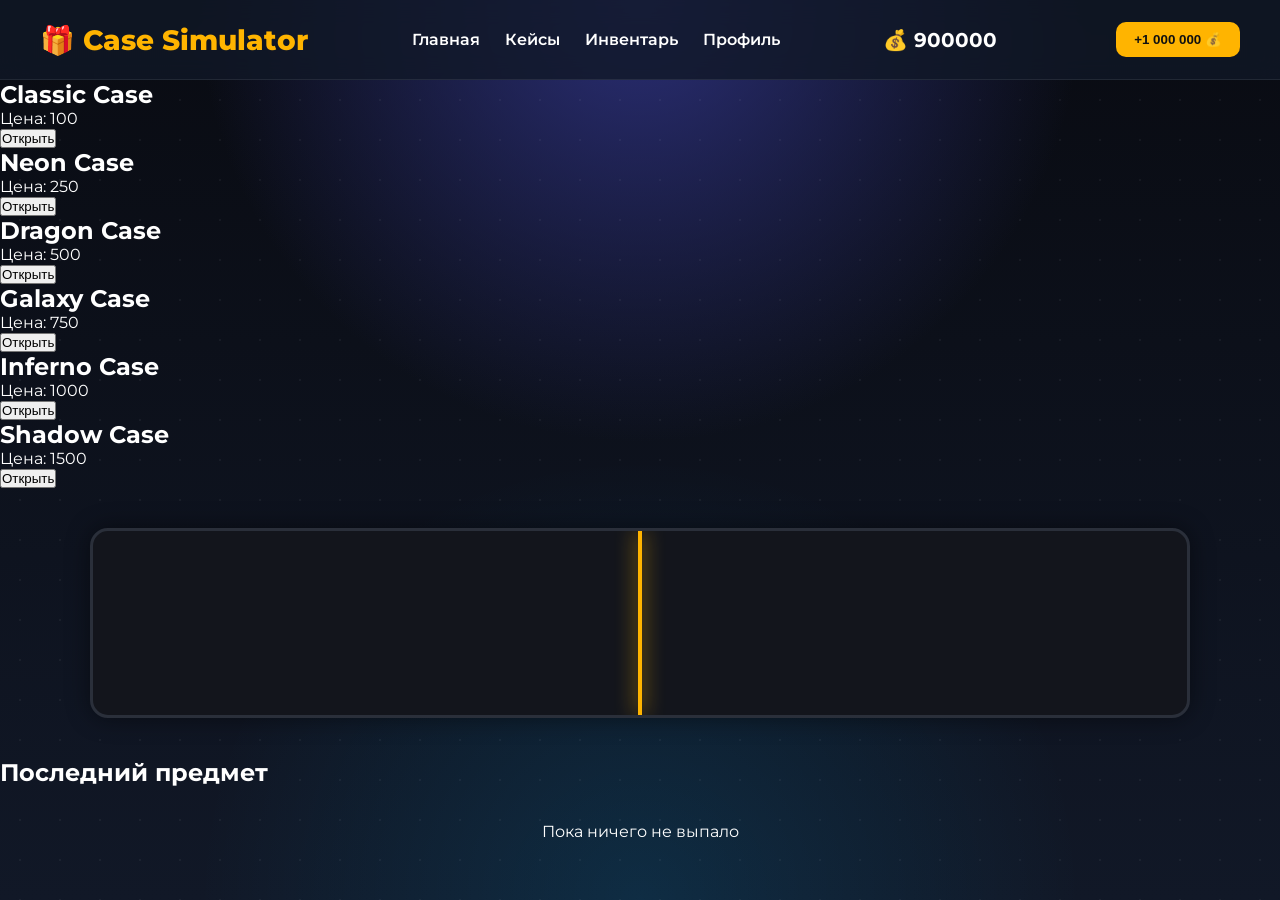
<file: cases.html>
<!DOCTYPE html>
<html lang="ru">
<head>

<meta charset="UTF-8">
<meta name="viewport" content="width=device-width, initial-scale=1.0">

<title>Кейсы</title>

<link rel="stylesheet" href="css/style.css">
<link rel="stylesheet" href="css/cases.css">

<link href="https://fonts.googleapis.com/css2?family=Montserrat:wght@400;600;700;800&display=swap" rel="stylesheet">

</head>

<body>

<div class="background"></div>

<header>

<div class="logo">
🎁 Case Simulator
</div>

<nav>

<a href="index.html">Главная</a>

<a href="cases.html">Кейсы</a>

<a href="inventory.html">Инвентарь</a>

<a href="profile.html">Профиль</a>

</nav>

<div class="money">

💰 <span id="coins">1000</span>

</div>
  <button id="addCoinsBtn">+1 000 000 💰</button>

</header>

<section class="cases">

<div class="case-card">
<h2>Classic Case</h2>
<p>Цена: 100</p>
<button onclick="openCase('classic',100)">Открыть</button>
</div>

<div class="case-card">
<h2>Neon Case</h2>
<p>Цена: 250</p>
<button onclick="openCase('neon',250)">Открыть</button>
</div>

<div class="case-card">
<h2>Dragon Case</h2>
<p>Цена: 500</p>
<button onclick="openCase('dragon',500)">Открыть</button>
</div>

<div class="case-card">
<h2>Galaxy Case</h2>
<p>Цена: 750</p>
<button onclick="openCase('galaxy',750)">Открыть</button>
</div>

<div class="case-card">
<h2>Inferno Case</h2>
<p>Цена: 1000</p>
<button onclick="openCase('inferno',1000)">Открыть</button>
</div>

<div class="case-card">
<h2>Shadow Case</h2>
<p>Цена: 1500</p>
<button onclick="openCase('shadow',1500)">Открыть</button>
</div>

</section>

<div id="rouletteWindow">

<div id="rouletteItems"></div>

</div>

<h2 id="dropTitle">
Последний предмет
</h2>

<div id="dropItem">
Пока ничего не выпало
</div>

<script src="js/data.js"></script>
<script src="js/cases.js"></script>

</body>
</html>
</file>
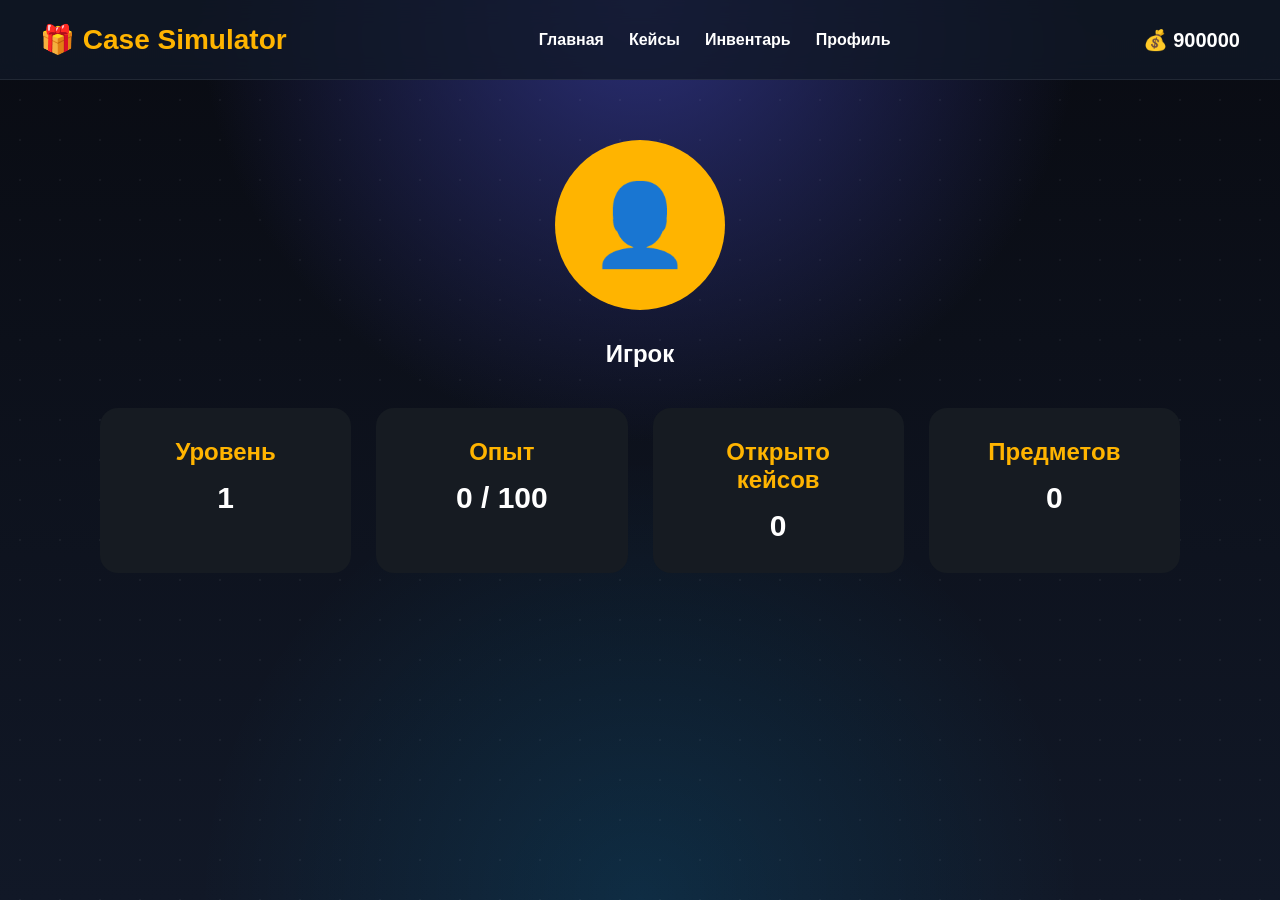
<file: profile.html>
<!DOCTYPE html>
<html lang="ru">

<head>

<meta charset="UTF-8">

<meta name="viewport" content="width=device-width, initial-scale=1.0">

<title>Профиль</title>

<link rel="stylesheet" href="css/style.css">
<link rel="stylesheet" href="css/profile.css">

</head>

<body>

<div class="background"></div>

<header>

<div class="logo">

🎁 Case Simulator

</div>

<nav>

<a href="index.html">Главная</a>

<a href="cases.html">Кейсы</a>

<a href="inventory.html">Инвентарь</a>

<a href="profile.html">Профиль</a>

</nav>

<div class="money">

💰 <span id="coins">1000</span>

</div>

</header>

<section class="profile">

<div class="avatar">

👤

</div>

<h1 id="nickname">

Игрок

</h1>

<div class="stats">

<div class="card">

<h2>Уровень</h2>

<p id="level">1</p>

</div>

<div class="card">

<h2>Опыт</h2>

<p id="xp">0 / 100</p>

</div>

<div class="card">

<h2>Открыто кейсов</h2>

<p id="opened">0</p>

</div>

<div class="card">

<h2>Предметов</h2>

<p id="items">0</p>

</div>

</div>

</section>

<script src="js/profile.js"></script>

</body>

</html>
</file>
<file: css/style.css>
*{
    margin:0;
    padding:0;
    box-sizing:border-box;
}

body{
    font-family:'Montserrat',sans-serif;
    color:#fff;
    background:#0b0f1a;
    overflow-x:hidden;
}

.background{
    position:fixed;
    inset:0;
    background:
        radial-gradient(circle at top,#2b2f77 0%,transparent 40%),
        radial-gradient(circle at bottom,#00b4ff22 0%,transparent 40%),
        linear-gradient(180deg,#090b12,#111827);
    z-index:-2;
}

.background::after{
    content:"";
    position:absolute;
    width:100%;
    height:100%;
    background-image:
        radial-gradient(#ffffff22 1px,transparent 1px);
    background-size:40px 40px;
    animation:move 25s linear infinite;
    opacity:.35;
}

@keyframes move{
    from{
        transform:translateY(0);
    }
    to{
        transform:translateY(40px);
    }
}

header{
    height:80px;
    display:flex;
    justify-content:space-between;
    align-items:center;
    padding:0 40px;
    background:rgba(17,24,39,.8);
    backdrop-filter:blur(12px);
    border-bottom:1px solid rgba(255,255,255,.08);
}

.logo{
    font-size:28px;
    font-weight:800;
    color:#ffb400;
}

nav{
    display:flex;
    gap:25px;
}

nav a{
    color:white;
    text-decoration:none;
    font-weight:600;
    transition:.25s;
}

nav a:hover{
    color:#ffb400;
}

.money{
    font-size:20px;
    font-weight:bold;
}

.hero{
    text-align:center;
    padding:120px 20px;
}

.hero h1{
    font-size:56px;
    margin-bottom:20px;
}

.hero p{
    font-size:22px;
    opacity:.85;
}

.play{
    display:inline-block;
    margin-top:40px;
    background:#ffb400;
    color:black;
    padding:18px 40px;
    border-radius:14px;
    text-decoration:none;
    font-weight:700;
    transition:.25s;
}

.play:hover{
    transform:scale(1.05);
}

.features{
    width:1200px;
    max-width:95%;
    margin:auto;
    display:grid;
    grid-template-columns:repeat(auto-fit,minmax(240px,1fr));
    gap:25px;
    margin-bottom:80px;
}

.feature{
    background:#161b22;
    border-radius:18px;
    padding:35px;
    text-align:center;
    transition:.3s;
    border:1px solid rgba(255,255,255,.06);
}

.feature:hover{
    transform:translateY(-8px);
    box-shadow:0 0 30px rgba(255,180,0,.25);
}

.feature h2{
    margin:15px 0;
}
#addCoinsBtn{
    margin-left:15px;
    padding:10px 18px;
    border:none;
    border-radius:10px;
    cursor:pointer;
    background:#ffb400;
    color:#111;
    font-weight:700;
    transition:.2s;
}

#addCoinsBtn:hover{
    transform:scale(1.05);
    box-shadow:0 0 20px rgba(255,180,0,.5);
}
</file>
<file: css/cases.css>
/* ========================= */
/* РУЛЕТКА */
/* ========================= */

#rouletteWindow{
    width:1100px;
    max-width:95%;
    height:190px;
    margin:40px auto;
    overflow:hidden;
    position:relative;
    background:#13151c;
    border-radius:18px;
    border:3px solid #2a2f3a;
    box-shadow:0 0 25px rgba(0,0,0,.45);
}

#rouletteWindow::after{
    content:"";
    position:absolute;
    left:50%;
    top:0;
    transform:translateX(-50%);
    width:4px;
    height:100%;
    background:#ffb400;
    box-shadow:0 0 20px #ffb400;
    z-index:100;
}

#rouletteItems{
    display:flex;
    align-items:center;
    height:100%;
    gap:20px;
    padding:0 20px;
}

.roulette-card{
    width:150px;
    min-width:150px;
    height:165px;
    background:#1b1f28;
    border-radius:14px;
    text-align:center;
    padding:10px;
    border:2px solid #2b313d;
    transition:.25s;
}

.roulette-card img{
    width:120px;
    height:80px;
    object-fit:contain;
    pointer-events:none;
}

.roulette-card h3{
    font-size:15px;
    margin-top:10px;
    color:#fff;
}

.roulette-card p{
    margin-top:8px;
    color:#bfc6d4;
}

/* Цвета редкости */

.common{
    border-color:#8a8a8a;
}

.rare{
    border-color:#2f8cff;
    box-shadow:0 0 15px rgba(47,140,255,.35);
}

.epic{
    border-color:#a23cff;
    box-shadow:0 0 15px rgba(162,60,255,.35);
}

.legendary{
    border-color:#ffb400;
    box-shadow:0 0 18px rgba(255,180,0,.5);
}

/* Победитель */

#winner,
#dropItem{
    margin:35px auto;
    text-align:center;
}

.winner-card{
    width:260px;
    margin:auto;
    background:#1b1f28;
    border-radius:18px;
    padding:25px;
    animation:showWinner .45s ease;
}

.winner-card img{
    width:190px;
    height:120px;
    object-fit:contain;
}

.winner-card h2{
    margin-top:15px;
    color:#fff;
}

.winner-card p{
    color:#ffb400;
    font-size:20px;
    font-weight:bold;
}

@keyframes showWinner{
    from{
        transform:scale(.7);
        opacity:0;
    }
    to{
        transform:scale(1);
        opacity:1;
    }
}
</file>
<file: css/profile.css>
.profile{

width:1200px;

max-width:95%;

margin:auto;

padding:60px;

text-align:center;

}

.avatar{

width:170px;

height:170px;

margin:auto;

border-radius:50%;

background:#ffb400;

display:flex;

justify-content:center;

align-items:center;

font-size:80px;

margin-bottom:30px;

}

.stats{

display:grid;

grid-template-columns:repeat(auto-fit,minmax(250px,1fr));

gap:25px;

margin-top:40px;

}

.card{

background:#161b22;

padding:30px;

border-radius:18px;

transition:.3s;

}

.card:hover{

transform:translateY(-8px);

box-shadow:0 0 30px rgba(255,180,0,.3);

}

.card h2{

margin-bottom:15px;

color:#ffb400;

}

.card p{

font-size:30px;

font-weight:bold;

}
</file>
